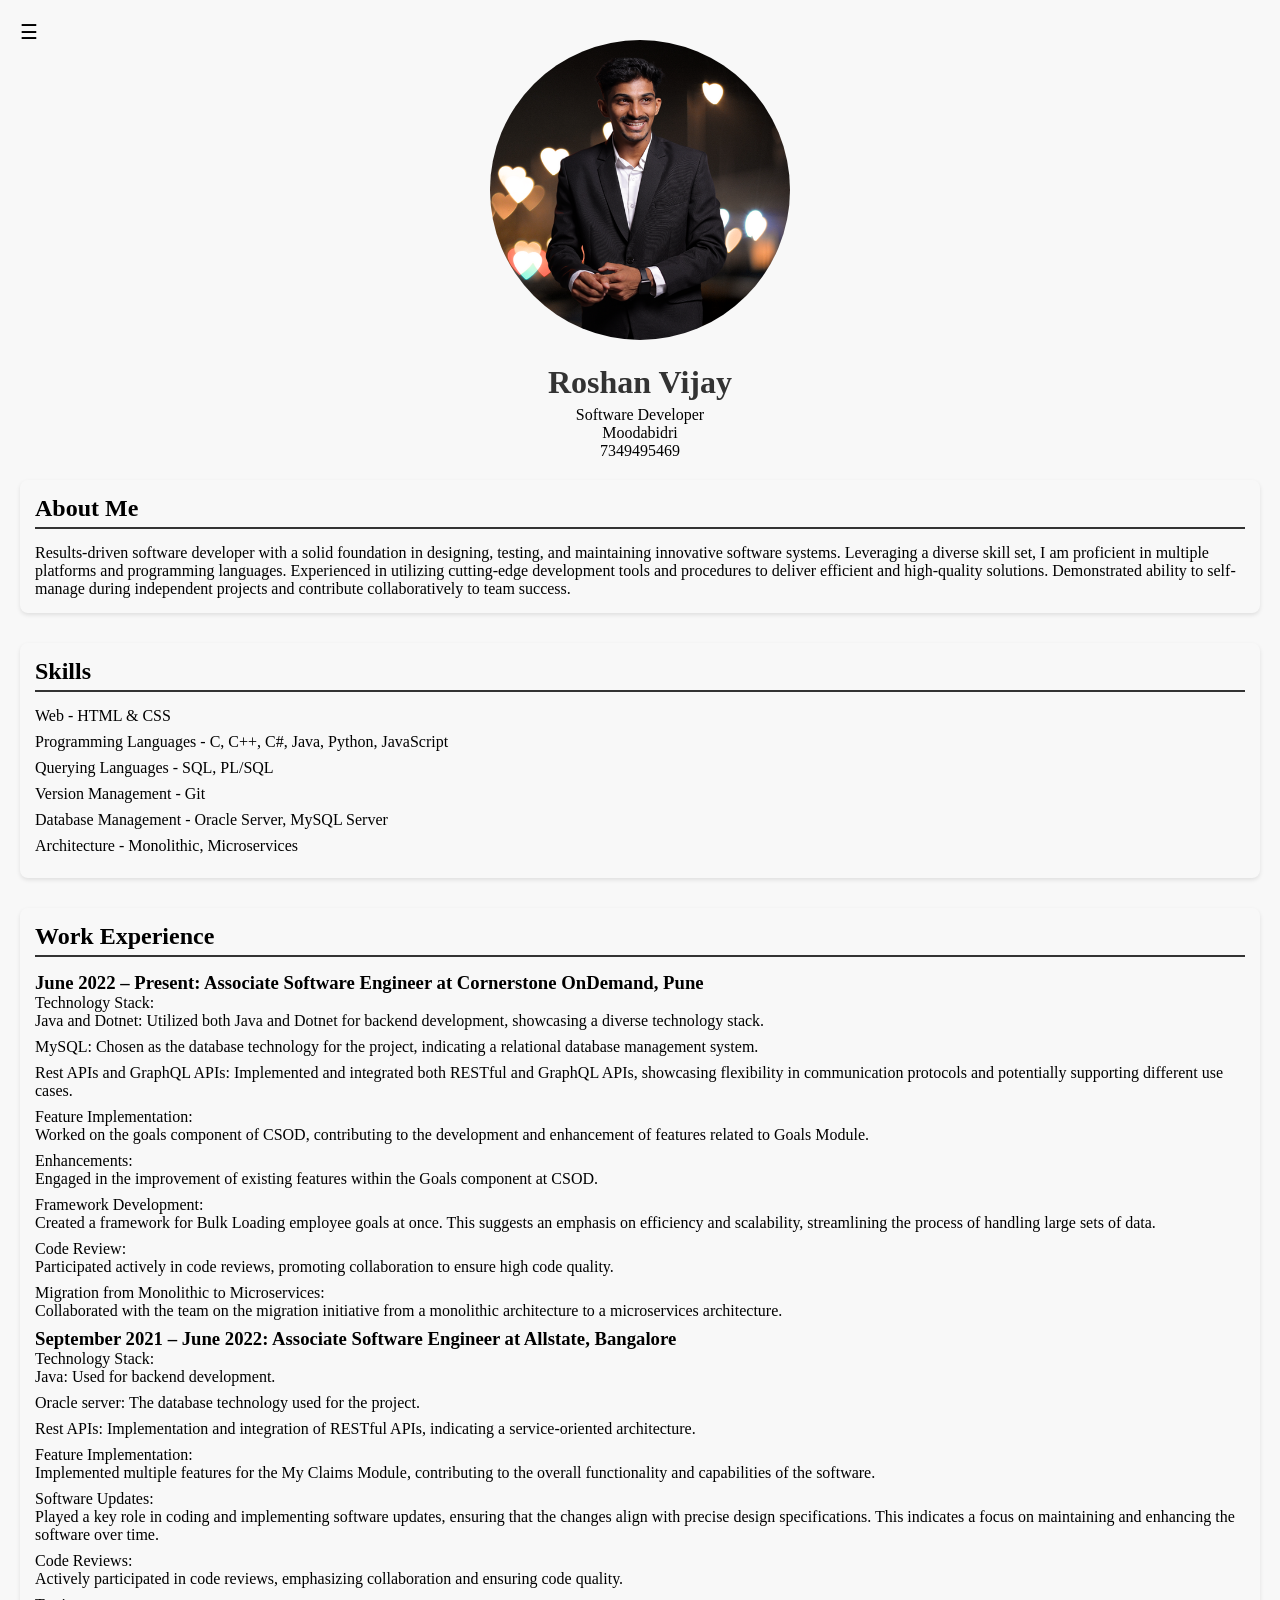
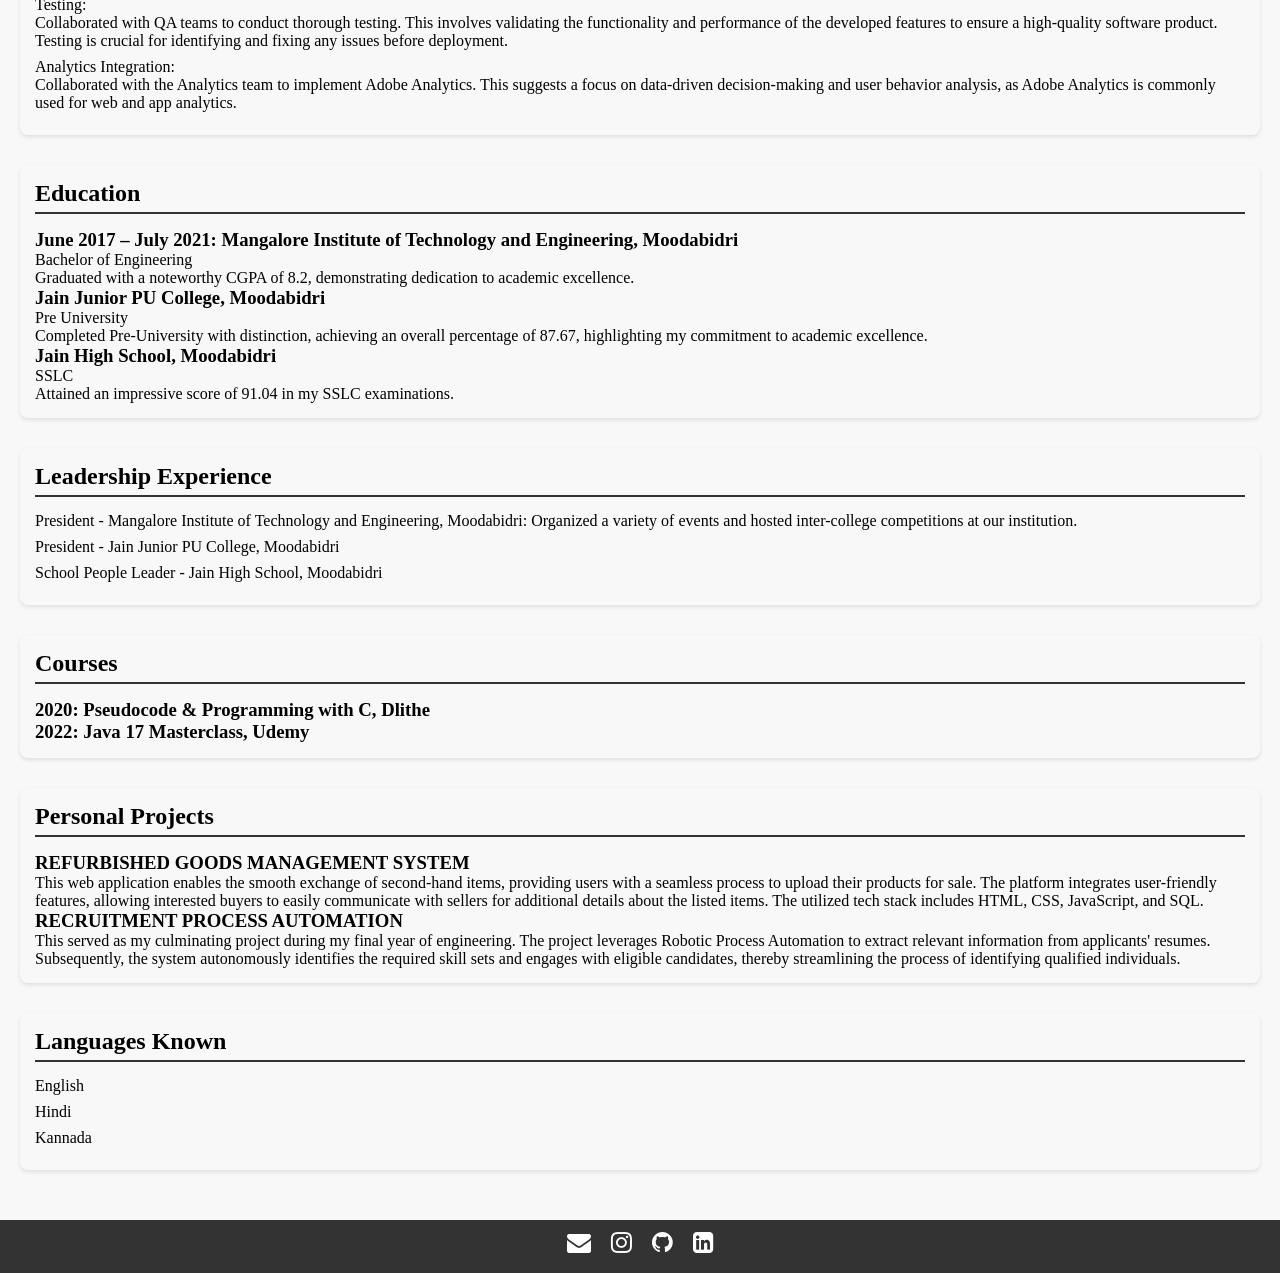
<file: index.html>
<!DOCTYPE html>
<html lang="en">

<head>
  <meta charset="UTF-8">
  <meta name="viewport" content="width=device-width, initial-scale=1.0">
  <title>Roshan Vijay - Resume</title>
  <link rel="stylesheet" type="text/css" href="styles.css">
  <link rel="stylesheet" href="https://cdnjs.cloudflare.com/ajax/libs/font-awesome/4.7.0/css/font-awesome.min.css">

</head>
<body>
  <div id="sidebar">
    <a href="#about">About Me</a>
    <a href="#skills">Skills</a>
    <a href="#experience">Work Experience</a>
    <a href="#education">Education</a>
    <a href="#leadership">Leadership</a>
    <a href="#courses">Courses</a>
    <a href="#projects">Projects</a>
	<a href="#languages">Languages Known</a>
  </div>

  <div id="content">
    <header>
	<span class="menu-btn" onclick="toggleSidebar()">&#9776;</span>
	<!-- Add this inside the #content section -->
	<div id="profile-image-container">
	  <img id="profile-image" src="Images\RoshanImage.png" alt="Roshan Vijay">
	</div>
      <h1>Roshan Vijay</h1>
      <p>Software Developer</p>
      <p>Moodabidri</p>
      <p>7349495469</p>
    </header>

    <section id="about">
      <h2>About Me</h2>
      <p>Results-driven software developer with a solid foundation in designing, testing, and maintaining innovative software systems. Leveraging a diverse skill set, I am proficient in multiple platforms and programming languages. Experienced in utilizing cutting-edge development tools and procedures to deliver efficient and high-quality solutions. Demonstrated ability to self-manage during independent projects and contribute collaboratively to team success.</p>
    </section>

    <section id="skills">
      <h2>Skills</h2>
      <ul>
        <li>Web - HTML & CSS</li>
        <li>Programming Languages - C, C++, C#, Java, Python, JavaScript</li>
        <li>Querying Languages - SQL, PL/SQL</li>
        <li>Version Management - Git</li>
        <li>Database Management - Oracle Server, MySQL Server</li>
        <li>Architecture - Monolithic, Microservices</li>
      </ul>
    </section>

    <section id="experience">
    <h2>Work Experience</h2>
    <article>
      <h3>June 2022 – Present: Associate Software Engineer at Cornerstone OnDemand, Pune</h3>
      <p>Technology Stack:</p>
      <ul>
        <li>Java and Dotnet: Utilized both Java and Dotnet for backend development, showcasing a diverse technology stack.</li>
        <li>MySQL: Chosen as the database technology for the project, indicating a relational database management system.</li>
        <li>Rest APIs and GraphQL APIs: Implemented and integrated both RESTful and GraphQL APIs, showcasing flexibility in communication protocols and potentially supporting different use cases.</li>
      </ul>
      <p>Feature Implementation:</p>
      <ul>
        <li>Worked on the goals component of CSOD, contributing to the development and enhancement of features related to Goals Module.</li>
      </ul>
      <p>Enhancements:</p>
      <ul>
        <li>Engaged in the improvement of existing features within the Goals component at CSOD.</li>
      </ul>
      <p>Framework Development:</p>
      <ul>
        <li>Created a framework for Bulk Loading employee goals at once. This suggests an emphasis on efficiency and scalability, streamlining the process of handling large sets of data.</li>
      </ul>
      <p>Code Review:</p>
      <ul>
        <li>Participated actively in code reviews, promoting collaboration to ensure high code quality.</li>
      </ul>
      <p>Migration from Monolithic to Microservices:</p>
      <ul>
        <li>Collaborated with the team on the migration initiative from a monolithic architecture to a microservices architecture.</li>
      </ul>
    </article>
    
	<article>
	  <h3>September 2021 – June 2022: Associate Software Engineer at Allstate, Bangalore</h3>
	  <p>Technology Stack:</p>
	  <ul>
		<li>Java: Used for backend development.</li>
		<li>Oracle server: The database technology used for the project.</li>
		<li>Rest APIs: Implementation and integration of RESTful APIs, indicating a service-oriented architecture.</li>
	  </ul>
	  <p>Feature Implementation:</p>
	  <ul>
		<li>Implemented multiple features for the My Claims Module, contributing to the overall functionality and capabilities of the software.</li>
	  </ul>
	  <p>Software Updates:</p>
	  <ul>
		<li>Played a key role in coding and implementing software updates, ensuring that the changes align with precise design specifications. This indicates a focus on maintaining and enhancing the software over time.</li>
	  </ul>
	  <p>Code Reviews:</p>
	  <ul>
		<li>Actively participated in code reviews, emphasizing collaboration and ensuring code quality.</li>
	  </ul>
	  <p>Testing:</p>
	  <ul>
		<li>Collaborated with QA teams to conduct thorough testing. This involves validating the functionality and performance of the developed features to ensure a high-quality software product. Testing is crucial for identifying and fixing any issues before deployment.</li>
	  </ul>
	  <p>Analytics Integration:</p>
	  <ul>
		<li>Collaborated with the Analytics team to implement Adobe Analytics. This suggests a focus on data-driven decision-making and user behavior analysis, as Adobe Analytics is commonly used for web and app analytics.</li>
	  </ul>
	</article>
    </section>

    <section id="education">
      <h2>Education</h2>
    <article>
      <h3>June 2017 – July 2021: Mangalore Institute of Technology and Engineering, Moodabidri</h3>
      <p>Bachelor of Engineering</p>
      <p>Graduated with a noteworthy CGPA of 8.2, demonstrating dedication to academic excellence.</p>
    </article>
    
    <article>
      <h3>Jain Junior PU College, Moodabidri</h3>
      <p>Pre University</p>
      <p>Completed Pre-University with distinction, achieving an overall percentage of 87.67, highlighting my commitment to academic excellence.</p>
    </article>
    
    <article>
      <h3>Jain High School, Moodabidri</h3>
      <p>SSLC</p>
      <p>Attained an impressive score of 91.04 in my SSLC examinations.</p>
    </article>
    </section>

    <section id="leadership">
      <h2>Leadership Experience</h2>
    <ul>
      <li>President - Mangalore Institute of Technology and Engineering, Moodabidri: Organized a variety of events and hosted inter-college competitions at our institution.</li>
      <li>President - Jain Junior PU College, Moodabidri</li>
      <li>School People Leader - Jain High School, Moodabidri</li>
    </ul>
    </section>

    <section id="courses">
      <h2>Courses</h2>
    <article>
      <h3>2020: Pseudocode & Programming with C, Dlithe</h3>
    </article>
    
    <article>
      <h3>2022: Java 17 Masterclass, Udemy</h3>
    </article>
    </section>

    <section id="projects">
      <h2>Personal Projects</h2>
    <article>
      <h3>REFURBISHED GOODS MANAGEMENT SYSTEM</h3>
      <p>This web application enables the smooth exchange of second-hand items, providing users with a seamless process to upload their products for sale. The platform integrates user-friendly features, allowing interested buyers to easily communicate with sellers for additional details about the listed items. The utilized tech stack includes HTML, CSS, JavaScript, and SQL.</p>
    </article>
    
    <article>
      <h3>RECRUITMENT PROCESS AUTOMATION</h3>
      <p>This served as my culminating project during my final year of engineering. The project leverages Robotic Process Automation to extract relevant information from applicants' resumes. Subsequently, the system autonomously identifies the required skill sets and engages with eligible candidates, thereby streamlining the process of identifying qualified individuals.</p>
    </article>
    </section>
	
	<section id="languages">
      <h2>Languages Known</h2>
      <ul>
        <li>English</li>
        <li>Hindi</li>
        <li>Kannada</li>
      </ul>
    </section>
  </div>
    <!-- Your HTML comment  -->
  <footer>
        <ul class="social list-flat right">
            <li>
              <a href="mailto:roshanshetty010100@gmail.com" target="_blank">
                <i class="fa fa-envelope" aria-hidden="true"></i>
              </a>
            </li>
            <li>
              <a href="http://instagram.com/r_o_shh" target="_blank">
                <i class="fa fa-instagram" aria-hidden="true"></i>
              </a>
            </li>
            <li>
              <a href="http://github.com/roshanshetty01" target="_blank">
                <i class="fa fa-github" aria-hidden="true"></i>
              </a>
            </li>
            <li>
              <a href="https://www.linkedin.com/in/roshan-shetty-046161191/" target="_blank">
                <i class="fa fa-linkedin-square" aria-hidden="true"></i>
              </a>
            </li>
          </ul>
  </footer>


  <script src="script.js"></script>
</body>

</html>
</file>
<file: styles.css>
/* Reset some default styles */
    body, h1, h2, h3, p, ul {
      margin: 0;
      padding: 0;
    }

    body {
      font-family: 'Montserrat';
      margin: 0;
      padding: 0;
      background-color: #f8f8f8;
      display: flex;
      flex-direction: column;
      min-height: 100vh;
    }

    /* Sidebar Styles */
    #sidebar {
      width: 200px;
      background-color: #333;
      color: white;
      padding: 20px;
      box-shadow: 2px 0 5px rgba(0, 0, 0, 0.1);
      display: flex;
      flex-direction: column;
      overflow: hidden;
      transition: width 0.5s, left 0.5s;
      position: fixed;
      top: 0;
      left: 0;
      animation: slideInLeft 0.5s ease-in-out;
    }

    #sidebar a {
      color: white;
      text-decoration: none;
      margin-bottom: 10px;
      transition: background-color 0.3s; /* Add transition for a smoother effect */
    }

    #sidebar a.active {
      background-color: #555; /* Highlight color for active link */
    }

    /* Content Styles */
    #content {
      flex: 1;
      padding: 20px;
      transition: margin-left 0.5s;
      animation: slideInRight 0.5s ease-in-out;
    }

    header {
      text-align: center;
      margin-bottom: 20px;
      animation: slideInDown 0.5s ease-in-out;
    }

    h1 {
      color: #333;
      margin-bottom: 5px;
    }

    /* Menu Button Styles */
    .menu-btn {
      cursor: pointer;
      font-size: 20px;
      margin-right: 20px;
      position: fixed;
      top: 20px;
      left: 20px;
      z-index: 1;
      animation: rotateIn 0.5s ease-in-out;
    }

    /* Section Styles */
    section {
      margin-bottom: 30px;
      box-shadow: 0 2px 4px rgba(0, 0, 0, 0.1);
      padding: 15px;
      border-radius: 8px;
      animation: fadeIn 0.5s ease-in-out;
    }

    h2 {
      color: #000;
      border-bottom: 2px solid #333;
      padding-bottom: 5px;
      margin-bottom: 15px;
    }

    ul {
      list-style: none;
      padding: 0;
      margin-left: 0;
    }

    li {
      margin-bottom: 8px;
    }

    /* Keyframe Animations */
    @keyframes fadeIn {
      from {
        opacity: 0;
      }
      to {
        opacity: 1;
      }
    }

    @keyframes slideInLeft {
      from {
        transform: translateX(-50px);
        opacity: 0;
      }
      to {
        transform: translateX(0);
        opacity: 1;
      }
    }

    @keyframes slideInRight {
      from {
        transform: translateX(50px);
        opacity: 0;
      }
      to {
        transform: translateX(0);
        opacity: 1;
      }
    }

    @keyframes slideInDown {
      from {
        transform: translateY(-50px);
        opacity: 0;
      }
      to {
        transform: translateY(0);
        opacity: 1;
      }
    }

    @keyframes rotateIn {
      from {
        transform: rotate(-180deg);
        opacity: 0;
      }
      to {
        transform: rotate(0);
        opacity: 1;
      }
    }

    /* Footer Styles */
    footer {
      margin-top: auto;
      background-color: #333;
      color: white;
      padding: 10px;
      display: flex;
      justify-content: center;
      align-items: center;
    }

    .social {
      list-style: none;
      padding: 0;
      margin: 0;
      display: flex;
      align-items: center;
    }

    .social li:not(:last-child) {
      margin-right: 20px;
    }

    /* Icon color for all social icons */
	.social i {
	  font-size: 20px; /* Set the default icon size */
	  color: white;
	}

	/* Larger icon size for laptops */
	@media (min-width: 768px) {
	  .social i {
		font-size: 24px; /* Increase the icon size for laptops */
	  }
	  #profile-image {
		width: 300px; /* Adjust the width as needed */
		height: 300px; /* Adjust the height as needed */
		border-radius: 50%; /* Creates a circular shape for the image */
		object-fit: cover; /* Ensures the image covers the entire container */
		margin-bottom: 20px; /* Adjust the margin as needed */
	  }
	}

	/* Mobile styles */
	@media (max-width: 767px) {
	  .social i {
		font-size: 20px; /* Keep the same icon size on mobile */
	  }
	  #profile-image {
		width: 150px; /* Corrected: Adjust the width as needed */
		height: 150px; /* Adjust the height as needed */
		border-radius: 50%; /* Creates a circular shape for the image */
		object-fit: cover; /* Ensures the image covers the entire container */
		margin-bottom: 20px; /* Adjust the margin as needed */
	  }
	}



	/* Style for the container holding the image */
	#profile-image-container {
	  text-align: center; /* Center the image horizontally */
	}

	/* Apply the styles to the image inside the #profile-image-container */
	#profile-image-container img {
	  max-width: 100%;
	  height: auto;
	}

	/* Adjust the space between the image and other content */
	#content {
	  margin-top: 20px; /* Adjust the margin as needed */
	}

	/* Media query to make the image responsive on smaller screens */
	@media screen and (max-width: 600px) {
	  #profile-image {
		width: 100%; /* Make the image full width on small screens */
		height: auto; /* Maintain aspect ratio */
	  }
	}
</file>
